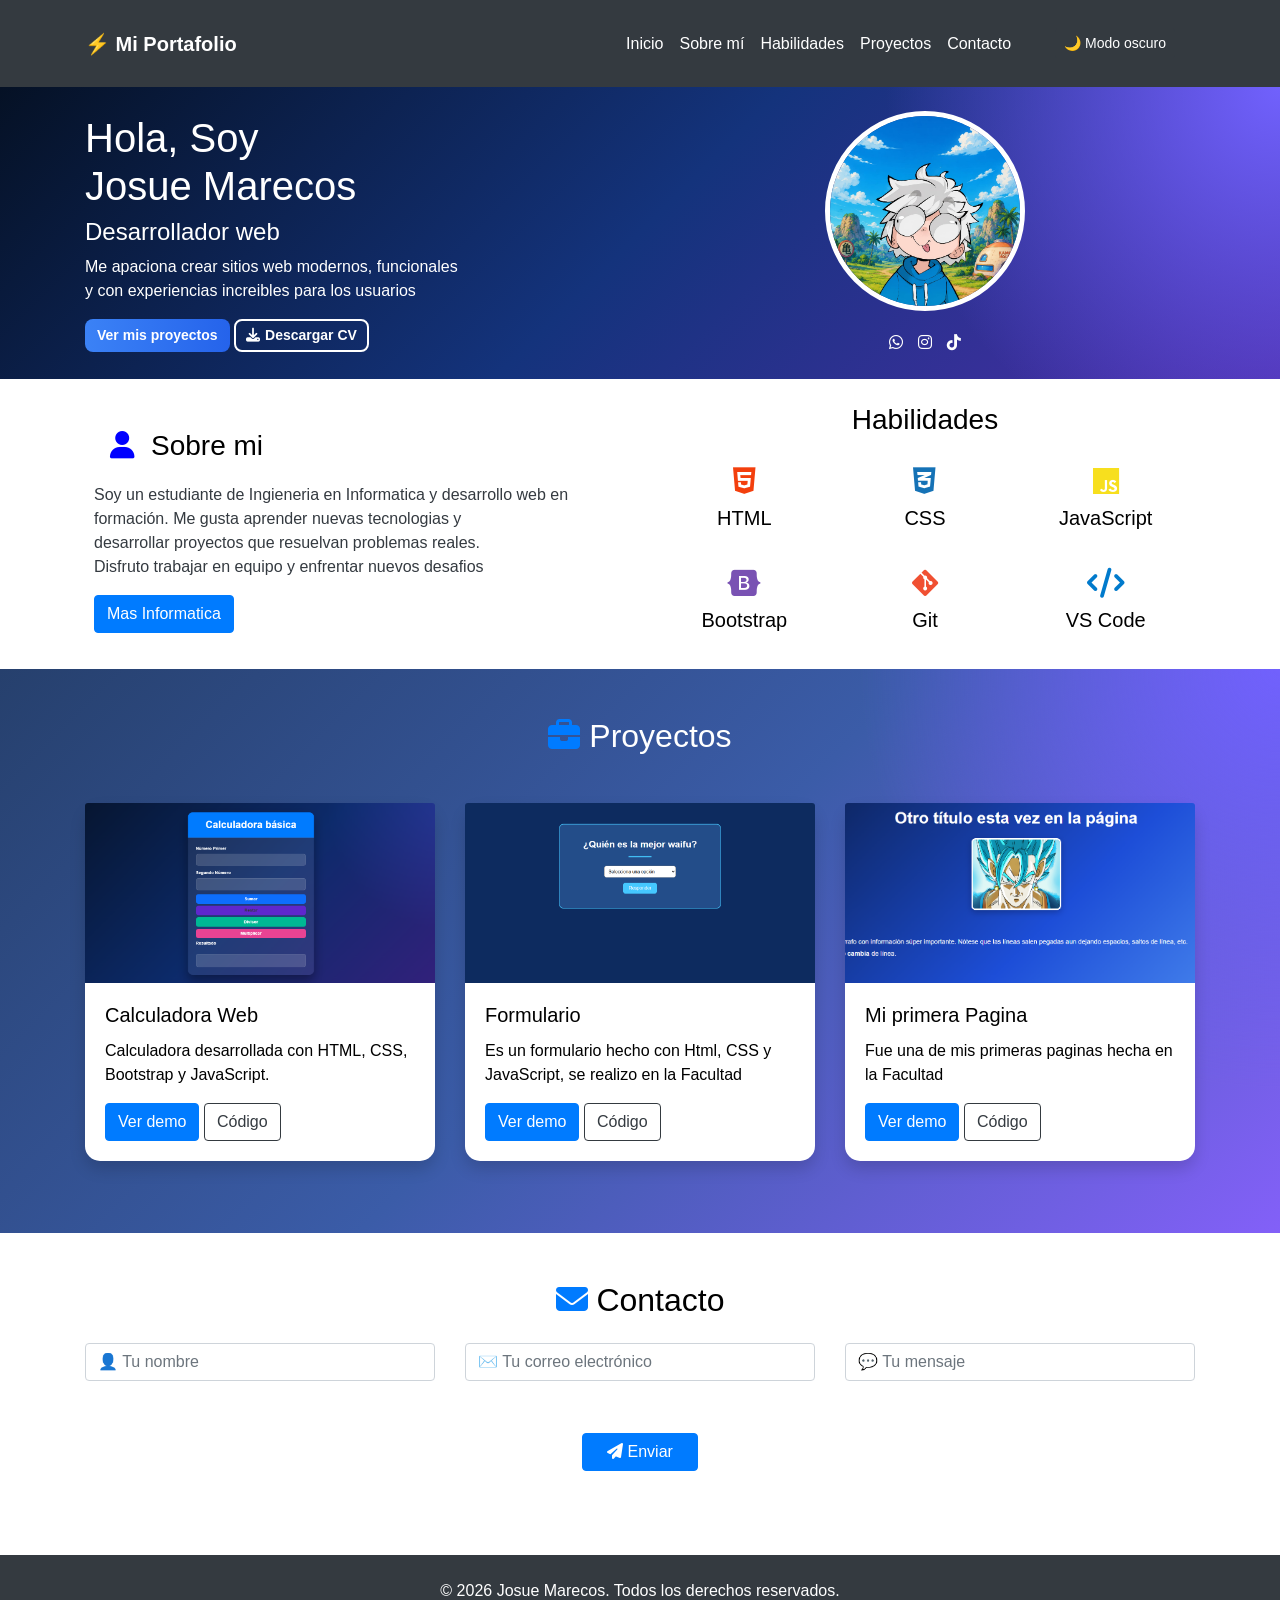
<file: index.html>
<!DOCTYPE html>
<html lang="es">

<head>
    <meta charset="UTF-8">
    <meta name="viewport" content="width=device-width, initial-scale=1.0">
    <title>Mi Portafolio</title>
    <!-- Bootstrap -->
   <link rel="stylesheet" href="https://cdn.jsdelivr.net/npm/bootstrap@4.6.2/dist/css/bootstrap.min.css" integrity="sha384-xOolHFLEh07PJGoPkLv1IbcEPTNtaed2xpHsD9ESMhqIYd0nLMwNLD69Npy4HI+N" crossorigin="anonymous">
    <!--CSS-->
    <link rel="stylesheet" href="color.css">
    <!--Font Aweso para llamar a los iconos-->
    <link rel="stylesheet" href="https://cdnjs.cloudflare.com/ajax/libs/font-awesome/6.7.2/css/all.min.css">
</head>

<body>

    <header>
      <nav class="navbar navbar-expand-lg navbar-dark bg-dark">
    <div class="container">

        <a class="navbar-brand" href="#">
            ⚡ Mi Portafolio
        </a>

        <!-- BOTÓN  -->
        <button class="navbar-toggler" type="button"
            data-toggle="collapse"
            data-target="#navbarNav">

            <span class="navbar-toggler-icon"></span>
        </button>

        <!-- MENÚ -->
        <div class="collapse navbar-collapse justify-content-end" id="navbarNav">

            <ul class="navbar-nav align-items-center">

                <li class="nav-item">
                    <a class="nav-link" href="#inicio">Inicio</a>
                </li>

                <li class="nav-item">
                    <a class="nav-link" href="#sobre-mi">Sobre mí</a>
                </li>

                <li class="nav-item">
                    <a class="nav-link" href="#habilidades">Habilidades</a>
                </li>

                <li class="nav-item">
                    <a class="nav-link" href="#proyectos">Proyectos</a>
                </li>

                <li class="nav-item">
                    <a class="nav-link" href="#contacto">Contacto</a>
                </li>

                <li class="nav-item ml-3">
                    <button onclick="cambiarModo()" id="btnModo"
                        class="btn btn-dark btn-sm">
                        🌙 Modo oscuro
                    </button>
                </li>

            </ul>

        </div>

    </div>
</nav>


    <!--Main-->
    <main>
        <section id="pinicio">
            <div class="container">
                <div class="row align-items-center main">

                    <!--Presentación-->
                    <div class="col-md-6 text-white">
                        <h1> Hola, Soy <br>Josue Marecos</h1>
                        <h4>Desarrollador web</h4>
                        <p>Me apaciona crear sitios web modernos, funcionales <br>y con experiencias increibles para los
                            usuarios</p>
                        <div>
                            <a href="#proyectos" class="btn-proyecto">Ver mis proyectos</a>
                            <a class="btn-cv"><i class="fa fa-download"></i>Descargar CV</a>
                        </div>
                    </div>

                    <!--Foto de perfil-->
                    <div class="col-md-6 text-center p-4 ">
                        <!-- Foto de perfil -->
                        <img src="Imagenes/Perfil.jpeg" class="img-fluid-rounded-circle foto" width="250" alt="foto">
                        <!-- Redes sociales -->
                        <div class="redes">
                            <a href="https://www.whatsapp.com/?lang=es" target="_blank">
                                <i class="fab fa-whatsapp"></i>
                            </a>

                            <a href="https://www.instagram.com/" target="_blank">
                                <i class="fab fa-instagram"></i>
                            </a>

                            <a href="https://www.tiktok.com/" target="_blank">
                                <i class="fab fa-tiktok"></i>
                            </a>

                        </div>
                    </div>
                </div>
            </div>
        </section>

        <!--Sobre Mi y Habilidades-->
        <section>
             <div class="container">
                <div class="row align-items-center main">
                    <!--Sobre Mi-->
                    <div class="col-md-6 p-4 sobre">
                        <h3 id="sobre-mi"><i class="fa fa-user m-3"></i>Sobre mi</h3>
                        <p class="text-dark">Soy un estudiante de Ingieneria en Informatica y desarrollo web en formación. Me gusta
                            aprender nuevas tecnologias y<br> desarrollar proyectos que resuelvan problemas reales.<br>
                            Disfruto trabajar en equipo y enfrentar nuevos desafios</p>
                        <a href="#" class="btn btn-primary">Mas Informatica</a>
                    </div>

                    <!--Habilidades-->
                    <div class="col-md-6 p-4">
                        <h3 class="text-center mb-4" id="habilidades">Habilidades</h3>

                        <div class="contenedor-habilidades">

                            <div class="card-habilidad">
                                <i class="fab fa-html5 html"></i>
                                <h5>HTML</h5>
                            </div>

                            <div class="card-habilidad">
                                <i class="fab fa-css3-alt css"></i>
                                <h5>CSS</h5>
                            </div>

                            <div class="card-habilidad">
                                <i class="fab fa-js js"></i>
                                <h5>JavaScript</h5>
                            </div>

                            <div class="card-habilidad">
                                <i class="fab fa-bootstrap bootstrap"></i>
                                <h5>Bootstrap</h5>
                            </div>

                            <div class="card-habilidad">
                                <i class="fab fa-git-alt git"></i>
                                <h5>Git</h5>
                            </div>

                            <div class="card-habilidad">
                                <i class="fas fa-code vscode"></i>
                                <h5>VS Code</h5>
                            </div>

                        </div>

                    </div>


                </div>
            </div>
        </section>

        <!--Proyectos-->
        <section id="proyectos" class="py-5">
            <div class="container">
                <h2 class="text-center mb-5 text-white">
                    <i class="fa fa-briefcase text-primary"></i> Proyectos
                </h2> 
                <div class="row">

                    <div class="col-md-4 mb-4">
                        <div class="card shadow">
                            <img src="Imagenes/Calculaodra.png" alt="Imagen aleatoria" class="card-img-top"
                                alt="Proyecto">
                            <div class="card-body">
                                <h5 class="card-title">Calculadora Web</h5>
                                <p class="card-text">
                                    Calculadora desarrollada con HTML, CSS, Bootstrap y JavaScript.
                                </p>

                                <a href="Facultad programacion/Calculadora.html" class="btn btn-primary">Ver demo</a>
                                <a href="https://github.com/josumarecos123-spec/josumarecos123-spec/tree/main/Facultad%20programacion" class="btn btn-outline-dark">Código</a>
                            </div>
                        </div>
                    </div>

                    <div class="col-md-4 mb-4">
                        <div class="card shadow">
                            <img src="Imagenes/Formulario.png" alt="Imagen aleatoria" class="card-img-top"
                                alt="Proyecto">
                            <div class="card-body">
                                <h5 class="card-title"> Formulario</h5>
                                <p class="card-text">
                                   Es un formulario hecho con Html, CSS y JavaScript, se realizo en la Facultad 
                                </p>

                                <a href="Programacion3 H/Clase1/index2.html" class="btn btn-primary">Ver demo</a>
                                <a href="https://github.com/josumarecos123-spec/josumarecos123-spec/tree/main/Programacion3%20H/Clase1" class="btn btn-outline-dark">Código</a>
                            </div>
                        </div>
                    </div>

                    <div class="col-md-4 mb-4">
                        <div class="card shadow">
                            <img src="Imagenes/Pagina.png" alt="Imagen aleatoria" class="card-img-top"
                                alt="Proyecto">
                            <div class="card-body">
                                <h5 class="card-title">Mi primera Pagina</h5>
                                <p class="card-text">
                                   Fue una de mis primeras paginas hecha en la Facultad
                                </p>

                                <a href="Programacion3 H/Tarea1/Ejer.html" class="btn btn-primary">Ver demo</a>
                                <a href="https://github.com/josumarecos123-spec/josumarecos123-spec/tree/main/Programacion3%20H/Tarea1" class="btn btn-outline-dark">Código</a>
                            </div>
                        </div>
                    </div>

                </div>
            </div>
        </section>

        <!--Formulario-->
        <section id="contacto" class="py-5">
            <div class="container">

                <h2 class="text-center mb-4">
                    <i class="fa fa-envelope text-primary"></i> Contacto
                </h2>
                <form>
                    <div class="row">

                        <div class="col-md-4 mb-3">
                            <input type="text" id="nombre" class="form-control" placeholder="👤 Tu nombre">
                        </div>

                        <div class="col-md-4 mb-3">
                            <input type="email" id="correo" class="form-control" placeholder="✉️ Tu correo electrónico">
                        </div>

                        <div class="col-md-4 mb-3">
                            <textarea class="form-control" id="mensaje" rows="1" style="height: 38px; resize: none;"
                                placeholder="💬 Tu mensaje"></textarea>
                        </div>
                    </div>

                        <div id="resultado" class="col-md-12 text-center p-3" >
                            <button onclick="enviarFormulario()" type="button" class="btn btn-primary px-4">
                                <i class="fa fa-paper-plane"></i> Enviar
                            </button>
                        </div>
                    
                </form>

            </div>
        </section>

    </main>





    <!--Footer-->
    <footer class="bg-dark text-white text-center py-4">

        <div class="container">
            <p class="mb-0">
                © 2026 Josue Marecos. Todos los derechos reservados.
            </p>

        </div>

    </footer>



    <script src="https://cdn.jsdelivr.net/npm/jquery@3.5.1/dist/jquery.slim.min.js"></script>
<script src="https://cdn.jsdelivr.net/npm/bootstrap@4.6.2/dist/js/bootstrap.bundle.min.js"></script>
<script src="java.js"></script>
</body>

</html>
</file>
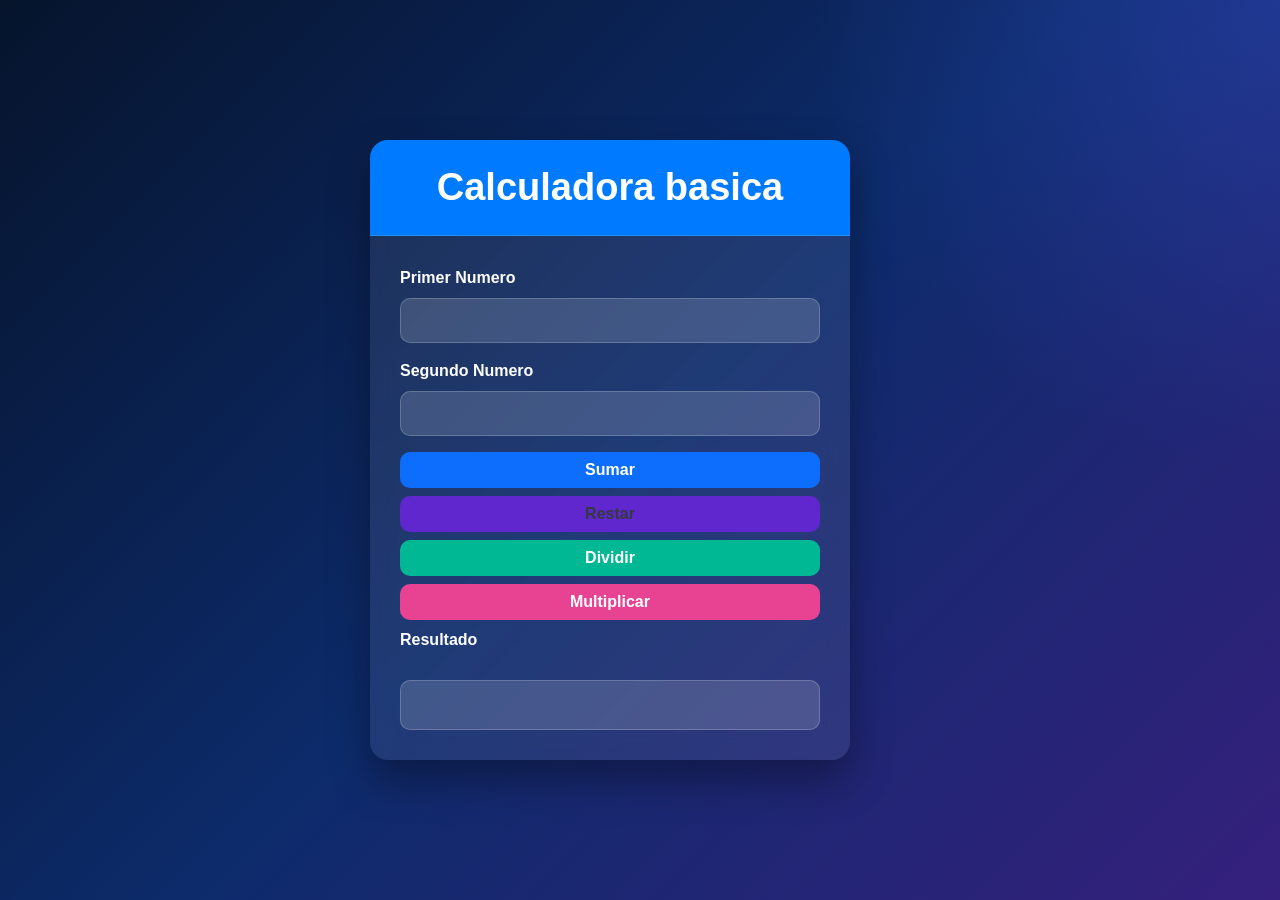
<file: Facultad programacion/Calculadora.html>
<!DOCTYPE html>
<html lang="en">
<head>
    <link rel="stylesheet" href="https://cdn.jsdelivr.net/npm/bootstrap@4.6.2/dist/css/bootstrap.min.css">
    <link rel="stylesheet" href="Calculadra.css">
    <title>Document</title>
</head>
<body>
    <div class="container">
        <div class="row justify-content-center">
            <div class="col-md-6">
                <div class="card">
                    <div class="card-header bg-primary text-white text-center">
                    <h1 >Calculadora basica</h1>
              </div>
              <div class="card-body">
                <div class="form-group">
                    <label for="numero">Primer Numero</label>
                    <input type="number" class="form-control" name="numero" id="numero">
                </div>

                <div class="form-group">
                    <label for="Numero2">Segundo Numero</label>
                    <input type="number" class="form-control" name="numero2" id="numero2">
                </div>
                
                <button type="button" class="btn btn-success text-white btn-block  mb-2" onclick="sumar()">Sumar</button>
                <button class="btn btn-warning text-dark btn-block  mb-2"  onclick="restar()">Restar</button>
                <button class="btn btn-info text-white btn-block  mb-2"  onclick="dividir()">Dividir</button>
                <button class="btn btn-danger text-white btn-block  mb-2" onclick="multi()">Multiplicar</button>

                  <div>
                    <label for="resultado">Resultado</label>
                    <input type="number" class="form-control" name="numero" id="resultado" readonly>
                </div>
                </div>
            </div>
        </div>
        </div>
    </div>
      <script src="calculadora.js"></script>
</body>
</html>
</file>
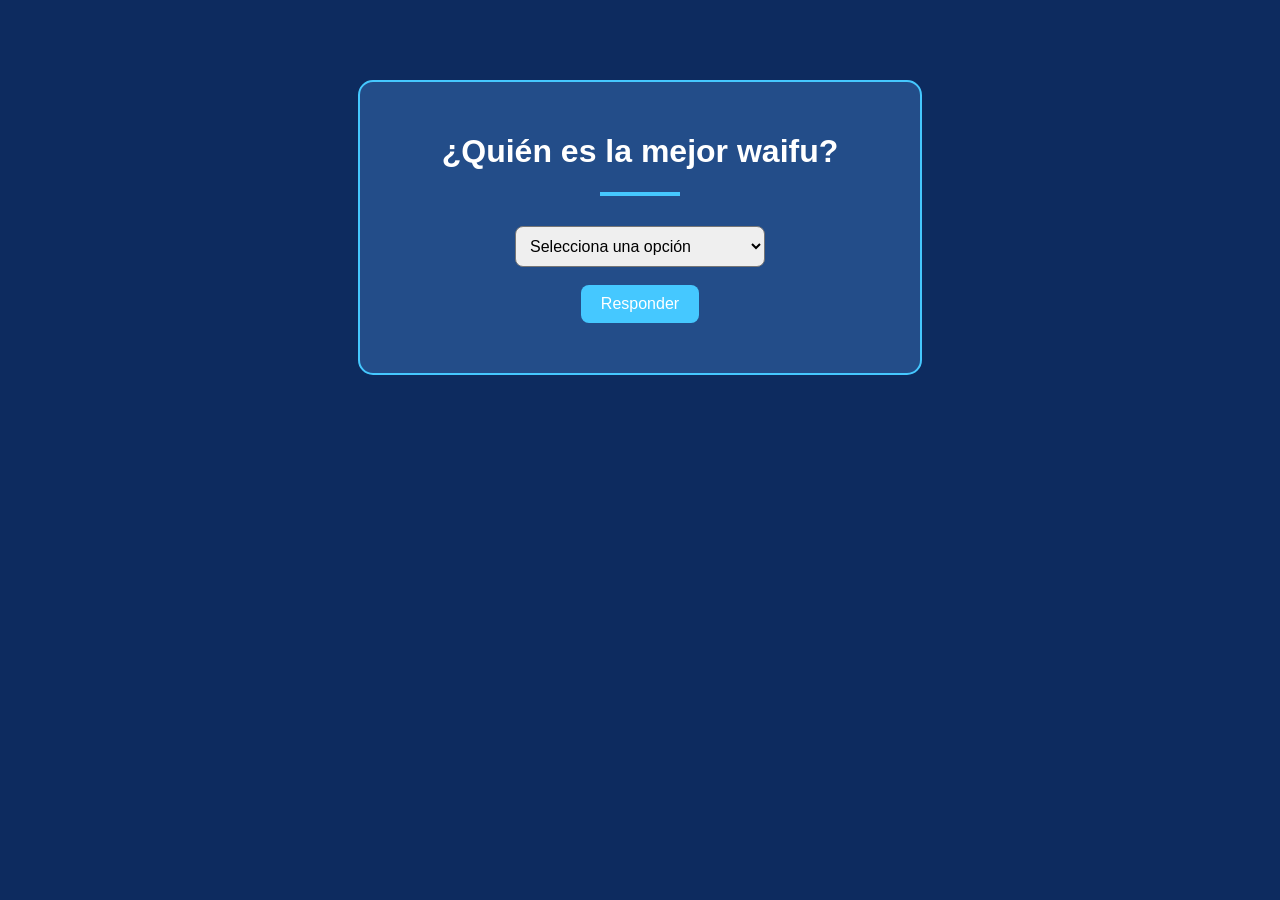
<file: Programacion3 H/Clase1/index2.html>
<!DOCTYPE html>
<html lang="es">

<head>
    <meta charset="UTF-8">
    <meta name="viewport" content="width=device-width, initial-scale=1.0">
    <title>Pregunta</title>

    <link rel="stylesheet" href="miku.css">
</head>

<body>

    <div class="contenedor">

        <h1>¿Quién es la mejor waifu?</h1>

        <div class="linea"></div>

        <select id="waifu">
            <option value="">Selecciona una opción</option>
            <option value="miku">💙 Miku</option>
            <option value="nino">💜 Nino</option>
            <option value="ichika">🟡 Ichika</option>
            <option value="yotsuba">💚 Yotsuba</option>
            <option value="itsuki">❤️ Itsuki</option>
        </select>

        <br><br>

        <button onclick="verificar()">Responder</button>

        <h2 id="resultado"></h2>

    </div>

    <script src="miku.js"></script>

</body>

</html>
</file>
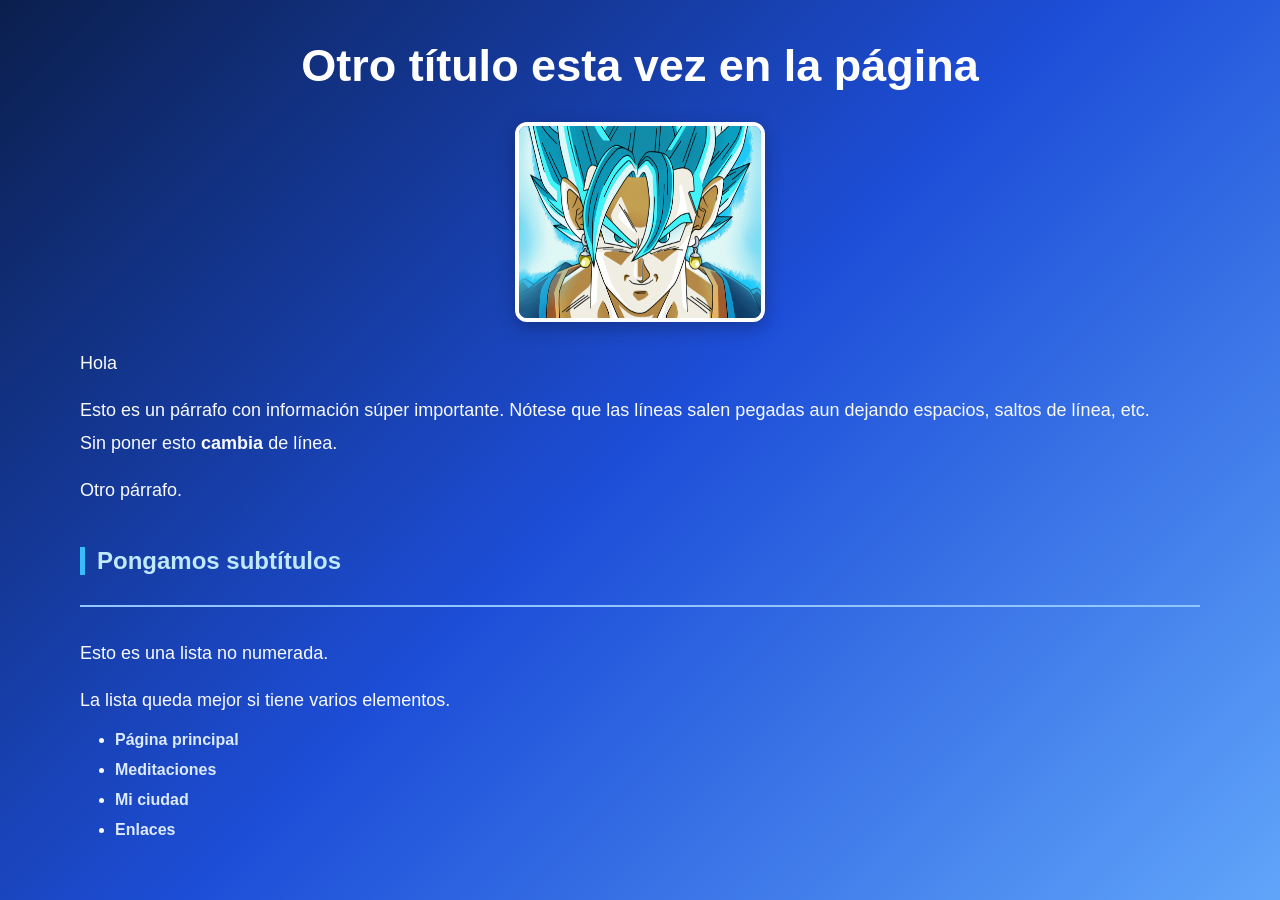
<file: Programacion3 H/Tarea1/Ejer.html>
<!DOCTYPE html>
<html lang="es">
<head>
    <meta charset="UTF-8">
    <meta name="viewport" content="width=device-width, initial-scale=1.0">
    <link rel="stylesheet" href="css.css">
    <title>Mi Página</title>
</head>
<body>

    <h1>Otro título esta vez en la página</h1>

    <img src="goku.png" alt="Goku" width="250" height="200">
    <p>Hola</p>

    <p>Esto es un párrafo con información súper importante. Nótese que las líneas salen pegadas aun dejando espacios, saltos de línea, etc.<br>
    Sin poner esto <b>cambia</b> de línea.</p>

    <p>Otro párrafo.</p>

    <h2>Pongamos subtítulos</h2>

    <hr>

    <p>Esto es una lista no numerada.</p>
    <p>La lista queda mejor si tiene varios elementos.</p>

    <ul>
        <li><a href="indice.html">Página principal</a></li>
        <li><a href="meditaciones.html">Meditaciones</a></li>
        <li><a href="cuidad.html">Mi ciudad</a></li>
        <li><a href="enlaces.html">Enlaces</a></li>
    </ul>

</body>
</html>
</file>
<file: color.css>
/* ==================================================
                BARRA DE NAVEGACIÓN
================================================== */

/* Cambia el color de fondo de la barra de navegación */
.navbar{
    background-color: #000000;
}

/* Da color blanco y negrita al nombre/logo */
.navbar-brand{
    color: white !important;
    font-weight: bold;
}

/* Color blanco para todos los enlaces del menú */
.nav-link{
    color: white !important;
    transition: .3s; /* Hace suave el cambio de color */
}

/* Cambia el color del enlace cuando el mouse pasa encima */
.nav-link:hover{
    color: #4f8cff !important;
}

/* Botón para activar el modo oscuro */
.btn-darkmode{
    border: 1px solid white;
    color: white;
}

/* Cambia el estilo del botón al pasar el mouse */
.btn-darkmode:hover{
    background: white;
    color: black;
}


/* ==================================================
                  FOTO DE PERFIL
================================================== */

/* Convierte la imagen en un círculo */
.foto{
    width: 200px;
    height: 200px;
    border-radius: 50%; /* Hace la imagen redonda */
    border: 5px solid white; /* Agrega un borde blanco */
    object-fit: cover; /* Evita que la imagen se deforme */
}


/* ==================================================
                  REDES SOCIALES
================================================== */

/* Organiza los iconos horizontalmente */
.redes{
    display: flex;
    justify-content: center; /* Centra los iconos */
    gap: 15px; /* Espacio entre ellos */
    margin-top: 20px;
}

/* Color de los iconos de Font Awesome */
.fab{
    color: white;
}

/* Diseño de cada icono */
.icono{
    width: 45px;
    height: 45px;
    background: #2d2d2d;
    border-radius: 50%; /* Forma circular */
    display: flex;
    justify-content: center;
    align-items: center;
    color: white;
    text-decoration: none;
    font-size: 20px;
    transition: .3s;
}

/* Animación al pasar el mouse */
.icono:hover{
    background: #1a0b44;
    transform: translateY(-5px); /* Lo mueve hacia arriba */
}


/* ==================================================
                SECCIÓN DE INICIO
================================================== */

/* Fondo degradado de la sección principal */
#pinicio{
    background:
    radial-gradient(circle at top right,
    rgb(113,97,253), transparent 30%),
    linear-gradient(135deg,#051125,#14337c,#4b2eaa);
}

/* Color blanco para algunos iconos */
.fa{
    color: white;
}


/* ==================================================
                  BOTONES
================================================== */

/* Botón de proyectos */
.btn-proyecto{
    background: linear-gradient(90deg,#3b82f6,#2563eb);
    color: white;
    border: none;
    padding: 6px 12px;
    border-radius: 8px;
    font-size: 14px;
    font-weight: 600;
    text-decoration: none;
    display: inline-flex;
    align-items: center;
    gap: 5px;
    transition: .3s;
}

/* Efecto al pasar el mouse */
.btn-proyecto:hover{
    transform: translateY(-3px);
    box-shadow: 0 8px 20px rgba(59,130,246,.4);
}

/* Botón para descargar CV */
.btn-cv{
    background: transparent;
    color: white;
    border: 2px solid white;
    padding: 4px 10px;
    border-radius: 8px;
    font-size: 14px;
    font-weight: 600;
    text-decoration: none;
    display: inline-flex;
    align-items: center;
    gap: 5px;
    transition: .3s;
}

/* Cambia de color al pasar el mouse */
.btn-cv:hover{
    background: white;
    color: #1e3a8a;
}


/* Icono de usuario */
.fa-user{
    color: blue;
}


/* ==================================================
                  HABILIDADES
================================================== */

/* Organiza las tarjetas en tres columnas */
.contenedor-habilidades{
    display: grid;
    grid-template-columns: repeat(3,1fr);
    gap: 20px;
}

/* Diseño de cada tarjeta */
.card-habilidad{
    background: white;
    border-radius: 15px;
    padding: 5px;
    text-align: center;
    box-shadow: 0 5px 15px rgba(255,255,255,.15);
    transition: .3s;
}

/* Animación al pasar el mouse */
.card-habilidad:hover{
    transform: translateY(-5px);
}

/* Tamaño del icono */
.card-habilidad i{
    font-size: 30px;
    margin-bottom: 10px;
}

/* Colores para cada tecnología */
.html{ color:#f33f0d; }
.css{ color:#1572B6; }
.js{ color:#F7DF1E; }
.bootstrap{ color:#7952B3; }
.git{ color:#F05032; }
.vscode{ color:#007ACC; }


/* ==================================================
                  PROYECTOS
================================================== */

/* Fondo degradado */
#proyectos{
    background:
    radial-gradient(circle at top right,
    rgb(113,97,253), transparent 30%),
    linear-gradient(135deg,#26406d,#3b5ca8,#8360f8);
}

/* Diseño general de las tarjetas */
.card{
    border: none;
    border-radius: 15px;
    transition: .3s;
}

/* Levanta la tarjeta */
.card:hover{
    transform: translateY(-8px);
}

/* Ajusta las imágenes */
.card img{
    height: 180px;
    object-fit: cover;
}


/* ==================================================
                    FOOTER
================================================== */

/* Elimina el subrayado */
footer a{
    text-decoration: none;
    transition: .3s;
}

/* Cambia el color del enlace */
footer a:hover{
    color:#4f8cff !important;
}


/* ==================================================
              CONFIGURACIÓN GENERAL
================================================== */

/* Estilo normal del body */
body{
    background-color: white;
    color: black;
    transition: .3s; /* Hace suave el cambio de tema */
    font-family: Arial, sans-serif;
}

/* Estilo de todos los botones */
button{
    padding:10px 20px;
    cursor:pointer;
    margin:20px;
}


/* ==================================================
                MODO OSCURO
================================================== */

/* Se activa cuando JavaScript agrega la clase dark-mode */
body.dark-mode{
    background:#121212;
    color:white;
}


/* ---------------- Header ---------------- */

/* Cambia el fondo del encabezado */
body.dark-mode header,
body.dark-mode .navbar{
    background:#000 !important;
}


/* ---------------- Secciones ---------------- */

/* Cambia el fondo de todas las secciones */
body.dark-mode section{
    background:#181818 !important;
}


/* Fondo de la sección principal */
body.dark-mode .main{
    background:
    linear-gradient(135deg,#111,#1a1a1a,#222) !important;
}


/* ---------------- Textos ---------------- */

/* Cambia todos los textos a blanco */
body.dark-mode h1,
body.dark-mode h2,
body.dark-mode h3,
body.dark-mode h4,
body.dark-mode h5,
body.dark-mode p,
body.dark-mode a,
body.dark-mode span{
    color:white !important;
}


/* ---------------- Habilidades ---------------- */

/* Cambia el color de las tarjetas */
body.dark-mode .card-habilidad{
    background:#2b2b2b !important;
    color:white !important;
    border:1px solid #555;
}

/* Mantiene el título blanco */
body.dark-mode .card-habilidad h5{
    color:white !important;
}


/* ---------------- Proyectos ---------------- */

/* Cambia el fondo de las tarjetas */
body.dark-mode .card{
    background:#2b2b2b !important;
    border:1px solid #555;
}

/* Fondo del cuerpo de la tarjeta */
body.dark-mode .card-body{
    background:#2b2b2b !important;
}

/* Color del título y descripción */
body.dark-mode .card-title,
body.dark-mode .card-text{
    color:white !important;
}


/* ---------------- Botones ---------------- */

/* Botón Bootstrap Outline */
body.dark-mode .btn-outline-dark{
    color:white !important;
    border-color:white !important;
}

/* Efecto al pasar el mouse */
body.dark-mode .btn-outline-dark:hover{
    background:white !important;
    color:black !important;
}


/* ---------------- Formulario ---------------- */

/* Cambia el fondo de los campos */
body.dark-mode .form-control{
    background:#2b2b2b !important;
    color:white !important;
    border:1px solid #666;
}

/* Color del placeholder */
body.dark-mode .form-control::placeholder{
    color:#cfcfcf !important;
}


/* ---------------- Footer ---------------- */

/* Cambia el fondo y texto del footer */
body.dark-mode footer{
    background:#000 !important;
    color:white;
}

/* todas las tarjetas del mismo tamaño */
</file>
<file: Facultad programacion/Calculadra.css>
body{
    margin: 0;
    padding: 0;
    font-family: Arial, Helvetica, sans-serif;

    background:
    radial-gradient(circle at top right, rgba(70,100,255,.25), transparent 30%),
    linear-gradient(135deg,#06142c,#0d2b6b,#35207d);

    min-height: 100vh;

    display: flex;
    justify-content: center;
    align-items: center;
}

.card{
    width: 480px;
    border: none;
    border-radius: 18px;
    overflow: hidden;
    background: rgba(255,255,255,.08);
    backdrop-filter: blur(12px);
    box-shadow: 0 20px 40px rgba(0,0,0,.35);
}

.card-header{
    background: transparent;
    color: white;
    text-align: center;
    border-bottom: 1px solid rgba(255,255,255,.15);
    padding: 25px;
}

.card-header h1{
    margin: 0;
    font-size: 38px;
    font-weight: bold;
}

.card-body{
    padding: 30px;
}

label{
    color: white;
    font-weight: bold;
    margin-bottom: 8px;
}

.form-control{
    height: 45px;
    border-radius: 10px;
    border: 1px solid rgba(255,255,255,.2);
    background: rgba(255,255,255,.15);
    color: white;
}

.form-control:focus{
    background: rgba(255,255,255,.20);
    color: white;
    border-color: #4da3ff;
    box-shadow: 0 0 10px rgba(77,163,255,.5);
}

.form-control::placeholder{
    color: rgba(255,255,255,.6);
}

.btn{
    border-radius: 10px;
    font-weight: bold;
    margin-top: 12px;
    transition: .3s;
}

.btn:hover{
    transform: translateY(-3px);
}

.btn-success{
    background:#0d6efd;
    border:none;
}

.btn-warning{
    background:#5f27cd;
    color:white;
    border:none;
}

.btn-info{
    background:#00b894;
    border:none;
    color:white;
}

.btn-danger{
    background:#e84393;
    border:none;
}

#resultado{
    margin-top:20px;
    height:50px;
    border-radius:10px;
    background: rgba(255,255,255,.15);
    color:white;
    font-size:22px;
    text-align:center;
    line-height:50px;
    font-weight:bold;
}
</file>
<file: Programacion3 H/Clase1/miku.css>
body{
    margin:0;
    font-family:Arial, Helvetica, sans-serif;
    background:#0d2b5f;
    color:white;
}

.contenedor{
    width:500px;
    margin:80px auto;
    background:#234d89;
    border:2px solid #45c8ff;
    border-radius:15px;
    padding:30px;
    text-align:center;
}

.linea{
    width:80px;
    height:4px;
    background:#45c8ff;
    margin:15px auto 30px;
}

select{
    width:250px;
    padding:10px;
    font-size:16px;
    border-radius:8px;
}

button{
    padding:10px 20px;
    background:#45c8ff;
    color:white;
    border:none;
    border-radius:8px;
    cursor:pointer;
    font-size:16px;
}

button:hover{
    background:#1fa7da;
}

#resultado{
    margin-top:20px;
    font-size:22px;
    font-weight:bold;
}
</file>
<file: Programacion3 H/Tarea1/css.css>
*{
    margin:0;
    padding:0;
    box-sizing:border-box;
    font-family:Arial, Helvetica, sans-serif;
}

body{
    background:linear-gradient(135deg,#0b1f4d,#1d4ed8,#60a5fa);
    color:white;
    min-height:100vh;
    padding:40px 80px;
}

h1{
    text-align:center;
    font-size:45px;
    color:#ffffff;
    margin-bottom:30px;
}

h2{
    margin-top:40px;
    margin-bottom:20px;
    color:#bfe9ff;
    border-left:5px solid #38bdf8;
    padding-left:12px;
}

img{
    display:block;
    margin:25px auto;
    border-radius:12px;
    border:4px solid #ffffff;
    box-shadow:0 6px 18px rgba(0,0,0,.25);
}

p{
    margin:15px 0;
    font-size:18px;
    line-height:1.8;
    color:#f8fafc;
}

hr{
    border:none;
    height:2px;
    background:#93c5fd;
    margin:30px 0;
}

ul{
    margin-left:35px;
}

li{
    margin:12px 0;
    color:#f8fafc;
}

a{
    color:#dbeafe;
    text-decoration:none;
    font-weight:bold;
}

a:hover{
    color:#ffffff;
    text-decoration:underline;
}
</file>
